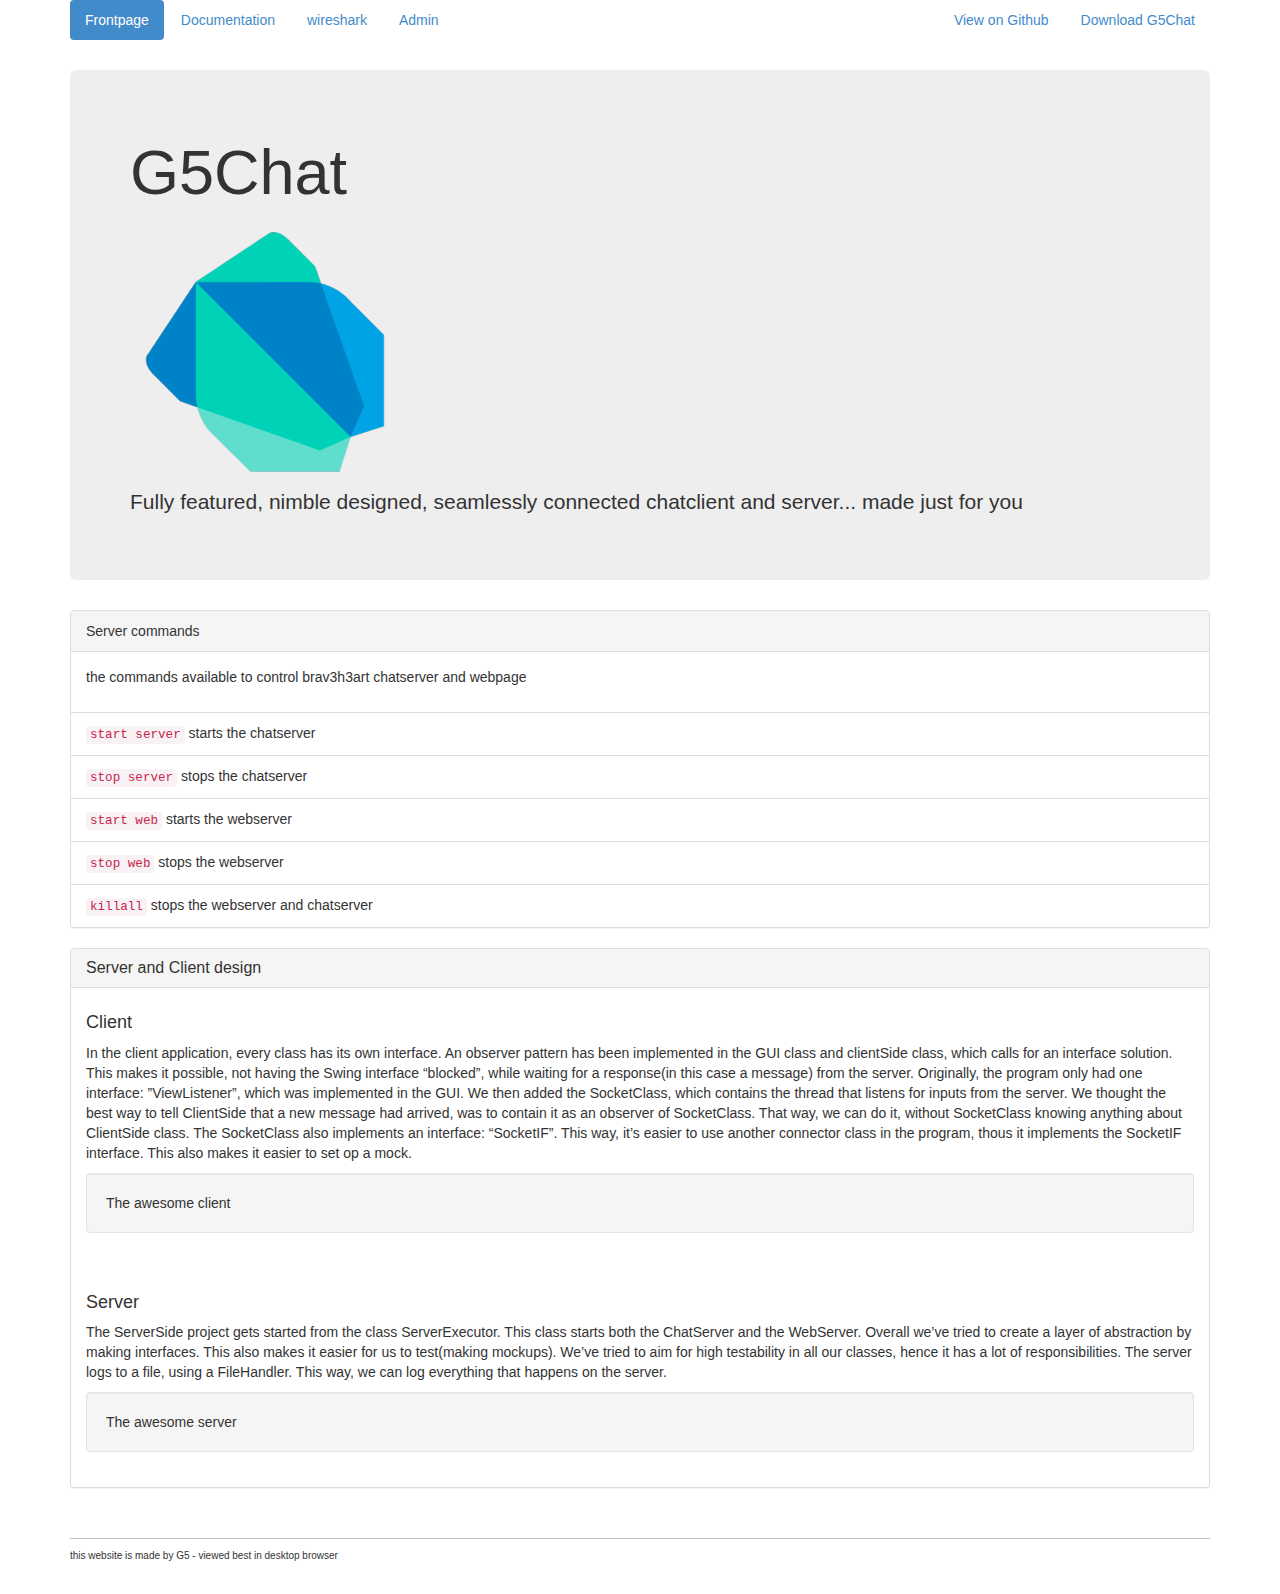
<file: public/index.html>
<!DOCTYPE html>
<html>
<head>
    <meta charset="utf-8"/>
    <title>Gang of five</title>
    <link rel="stylesheet" type="text/css" href="bootstrap/css/bootstrap.css"/>
    <link rel="stylesheet" type="text/css" href="indexstyle.css"/>

</head>
<body>
<div class="nav-wrap">
    <div class="container">
        <ul class="nav nav-pills pull-left">
            <li class="active"><a href="#">Frontpage</a></li>
            <li><a href="documentation.html">Documentation</a></li>
            <li><a href="wireshark.html">wireshark</a></li>
            <li><a href="/log">Admin</a></li>
        </ul>
        <ul class="nav nav-pills pull-right">
            <li><a href="https://github.com/CodingCo/Client">View on Github</a></li>
            <li><a href="ChatBraveheart.zip">Download G5Chat</a></li>
        </ul>
    </div>
</div>





<div class="container">
    <div class="jumbotron">
        <h1> G5Chat</h1>
        <img src="images/chat.png" alt=""/>

        <p>Fully featured, nimble designed, seamlessly connected chatclient and server... made just for you</p>

    </div>


    <div class="panel panel-default">
        <!-- Default panel contents -->
        <div class="panel-heading">
            Server commands
        </div>
        <div class="panel-body">
            <p>the commands available to control brav3h3art chatserver and webpage</p>
        </div>
        <!-- List group -->
        <ul class="list-group">
            <li class="list-group-item">
                <code>start server</code> starts the chatserver
            </li>
            <li class="list-group-item">
                <code>stop server</code> stops the chatserver
            </li>
            <li class="list-group-item">
                <code>start web</code> starts the webserver
            </li>
            <li class="list-group-item">
                <code>stop web</code> stops the webserver
            </li>
            <li class="list-group-item">
                <code>killall</code> stops the webserver and chatserver
            </li>
        </ul>
    </div>


    <div class="panel panel-default">
        <div class="panel-heading">
            <h3 class="panel-title">Server and Client design</h3>
        </div>
        <div class="panel-body">
            <h4>Client</h4>

            <p>
                In the client application, every class has its own interface. An observer pattern has been
                implemented
                in
                the
                GUI class and clientSide class, which calls for an interface solution. This makes it possible, not
                having
                the
                Swing interface “blocked”, while waiting for a response(in this case a message) from the server.

                Originally, the program only had one interface: ”ViewListener”, which was implemented in the GUI. We
                then
                added
                the SocketClass, which contains the thread that listens for inputs from the server. We thought the
                best
                way
                to
                tell ClientSide that a new message had arrived, was to contain it as an observer of SocketClass.
                That
                way,
                we
                can do it, without SocketClass knowing anything about ClientSide class.

                The SocketClass also implements an interface: “SocketIF”. This way, it’s easier to use another
                connector
                class
                in the program, thous it implements the SocketIF interface. This also makes it easier to set op a
                mock.
            </p>

            <div class="well"> The awesome client</div>
        </div>


        <div class="panel-body">
            <h4>Server</h4>

            <p>
                The ServerSide project gets started from the class ServerExecutor. This class starts both the
                ChatServer
                and
                the
                WebServer.

                Overall we’ve tried to create a layer of abstraction by making interfaces. This also makes it easier
                for
                us
                to
                test(making mockups). We’ve tried to aim for high testability in all our classes, hence it has a lot
                of
                responsibilities.

                The server logs to a file, using a FileHandler. This way, we can log everything that happens on the
                server.
            </p>

            <div class="well"> The awesome server</div>
        </div>
    </div>


</div>
<div class="container">
    <footer>
        <p>this website is made by G5 - viewed best in desktop browser</p>
    </footer>
</div>
</body>

</html>
</file>
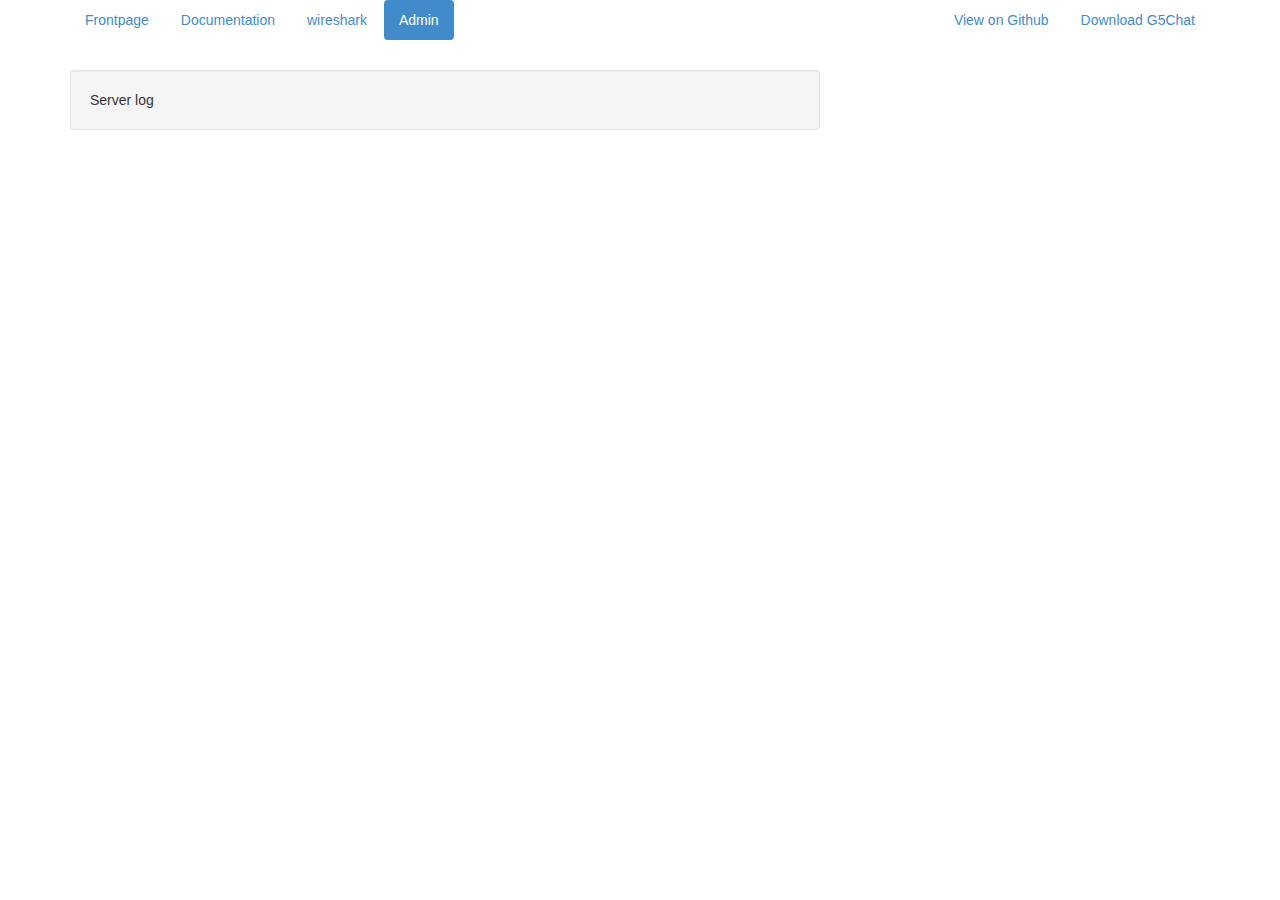
<file: public/admin1.html>
<!DOCTYPE html>
<html>
<head lang="en">
    <meta charset="UTF-8">
    <title>administration</title>
    <link rel="stylesheet" type="text/css" href="bootstrap/css/bootstrap.css"/>
    <link rel="stylesheet" type="text/css" href="indexstyle.css"/>


</head>
<body>
<div class="nav-wrap">
    <div class="container">
        <ul class="nav nav-pills pull-left">
            <li><a href="#">Frontpage</a></li>
            <li><a href="documentation.html">Documentation</a></li>
            <li><a href="wireshark.html">wireshark</a></li>
            <li class="active"><a href="/log">Admin</a></li>
        </ul>
        <ul class="nav nav-pills pull-right">
            <li><a href="https://github.com/CodingCo/Client">View on Github</a></li>
            <li><a href="ChatBraveheart.zip">Download G5Chat</a></li>
        </ul>
    </div>
</div>


<div class="container">


    <div class="row">

        <div class="col-md-8">
            <div class="well">Server log</div>
            <ul class="list-group">
</file>
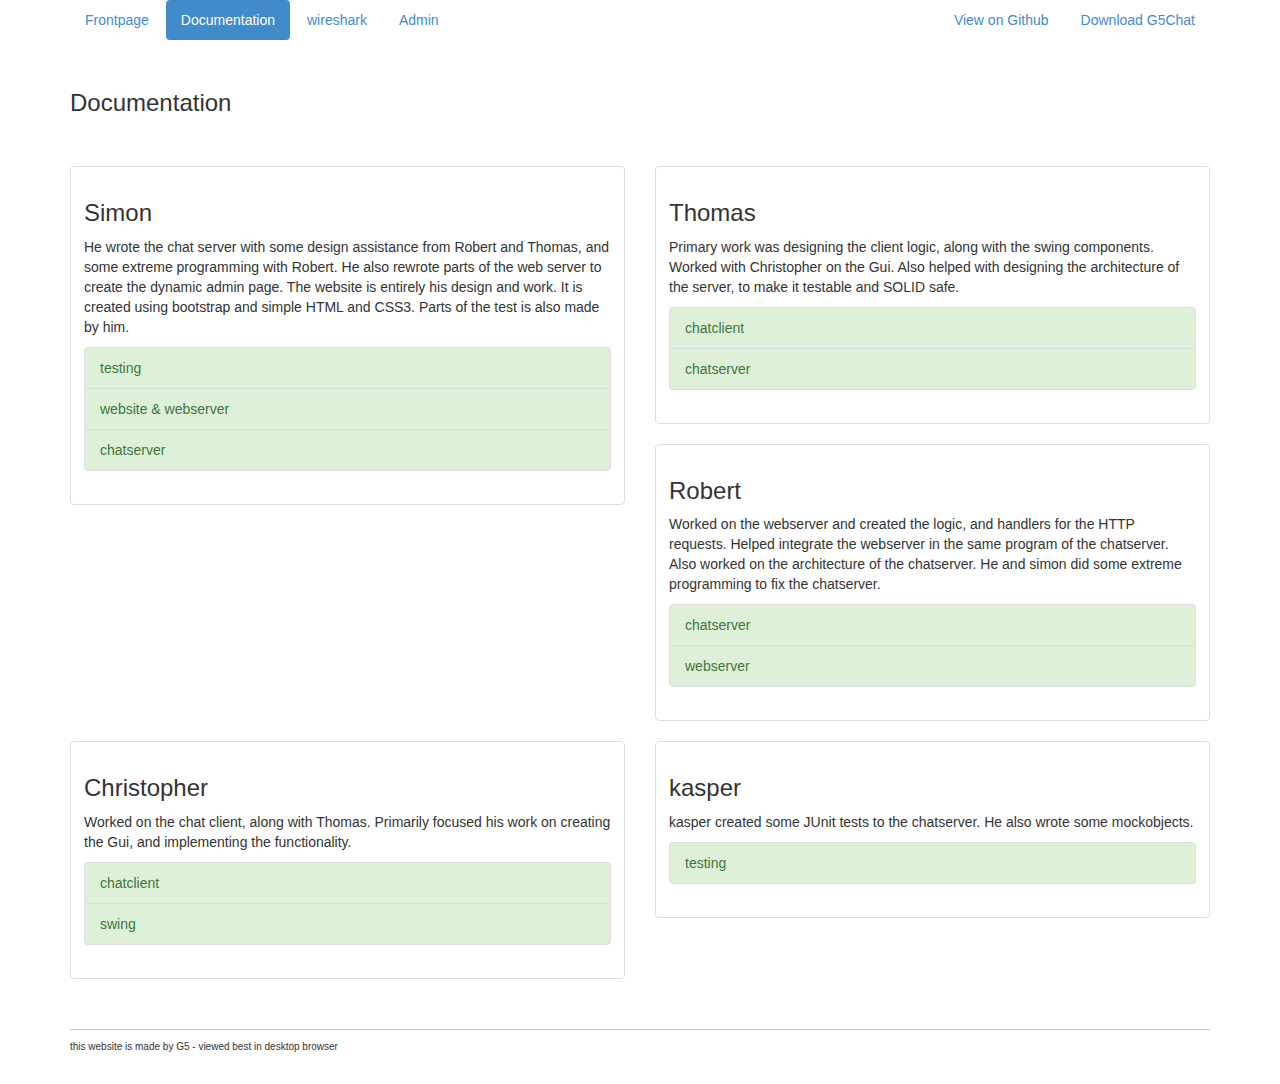
<file: public/documentation.html>
<!DOCTYPE html>
<html>
<head lang="en">
    <meta charset="UTF-8">
    <title>Documentation</title>
    <link rel="stylesheet" type="text/css" href="bootstrap/css/bootstrap.css"/>
    <link rel="stylesheet" type="text/css" href="indexstyle.css"/>


</head>
<body>
<div class="nav-wrap">
    <div class="container">
        <ul class="nav nav-pills pull-left">
            <li><a href="#">Frontpage</a></li>
            <li class="active"><a href="documentation.html">Documentation</a></li>
            <li><a href="wireshark.html">wireshark</a></li>
            <li><a href="/log">Admin</a></li>
        </ul>
        <ul class="nav nav-pills pull-right">
            <li><a href="https://github.com/CodingCo/Client">View on Github</a></li>
            <li><a href="ChatBraveheart.zip">Download G5Chat</a></li>
        </ul>
    </div>
</div>


<div class="container">


    <h3 id="doc">Documentation</h3>


    <div class="row">
        <div class="col-md-6">
            <div class="thumbnail">
                <div class="caption">
                    <h3>Simon</h3>

                    <p>
                        He wrote the chat server with some design assistance from Robert and Thomas, and some extreme
                        programming with Robert. He also rewrote parts of the web server to create the dynamic admin
                        page. The website is entirely his design and work. It is created using bootstrap and simple HTML
                        and CSS3. Parts of the test is also made by him.
                    </p>
                    <ul class="list-group">
                        <li class="list-group-item list-group-item-success">testing</li>
                        <li class="list-group-item list-group-item-success">website & webserver</li>
                        <li class="list-group-item list-group-item-success">chatserver</li>

                    </ul>
                </div>
            </div>
        </div>

        <div class="col-md-6">
            <div class="thumbnail">
                <div class="caption">
                    <h3>Thomas</h3>

                    <p>
                        Primary work was designing the client logic, along with the swing components. Worked with
                        Christopher on the Gui.
                        Also helped with designing the architecture of the server, to make it testable and SOLID safe.
                    </p>
                    <ul class="list-group">
                        <li class="list-group-item list-group-item-success">chatclient</li>
                        <li class="list-group-item list-group-item-success">chatserver</li>
                    </ul>
                </div>
            </div>
        </div>


        <div class="col-md-6 ">
            <div class="thumbnail">
                <div class="caption">
                    <h3>Robert</h3>

                    <p>
                        Worked on the webserver and created the logic, and handlers for the HTTP requests. Helped
                        integrate
                        the webserver in the same program of the chatserver. Also worked on the architecture of the
                        chatserver.
                        He and simon did some extreme programming to fix the chatserver.
                    </p>
                    <ul class="list-group">
                        <li class="list-group-item list-group-item-success">chatserver</li>
                        <li class="list-group-item list-group-item-success">webserver</li>
                    </ul>
                </div>
            </div>
        </div>


        <div class="col-md-6">
            <div class="thumbnail">
                <div class="caption">
                    <h3>Christopher</h3>

                    <p>
                        Worked on the chat client, along with Thomas. Primarily focused his work on creating the Gui,
                        and implementing the functionality.
                    </p>
                    <ul class="list-group">
                        <li class="list-group-item list-group-item-success">chatclient</li>
                        <li class="list-group-item list-group-item-success">swing</li>

                    </ul>
                </div>
            </div>
        </div>


        <div class="col-md-6">
            <div class="thumbnail">
                <div class="caption">
                    <h3>kasper</h3>

                    <p>
                        kasper created some JUnit tests to the chatserver. He also wrote some mockobjects.
                    </p>
                    <ul class="list-group">
                        <li class="list-group-item list-group-item-success">testing</li>

                    </ul>
                </div>
            </div>
        </div>
    </div>


</div>


<div class="container">
    <footer>
        <p>this website is made by G5 - viewed best in desktop browser</p>
    </footer>
</div>


</body>
</html>
</file>
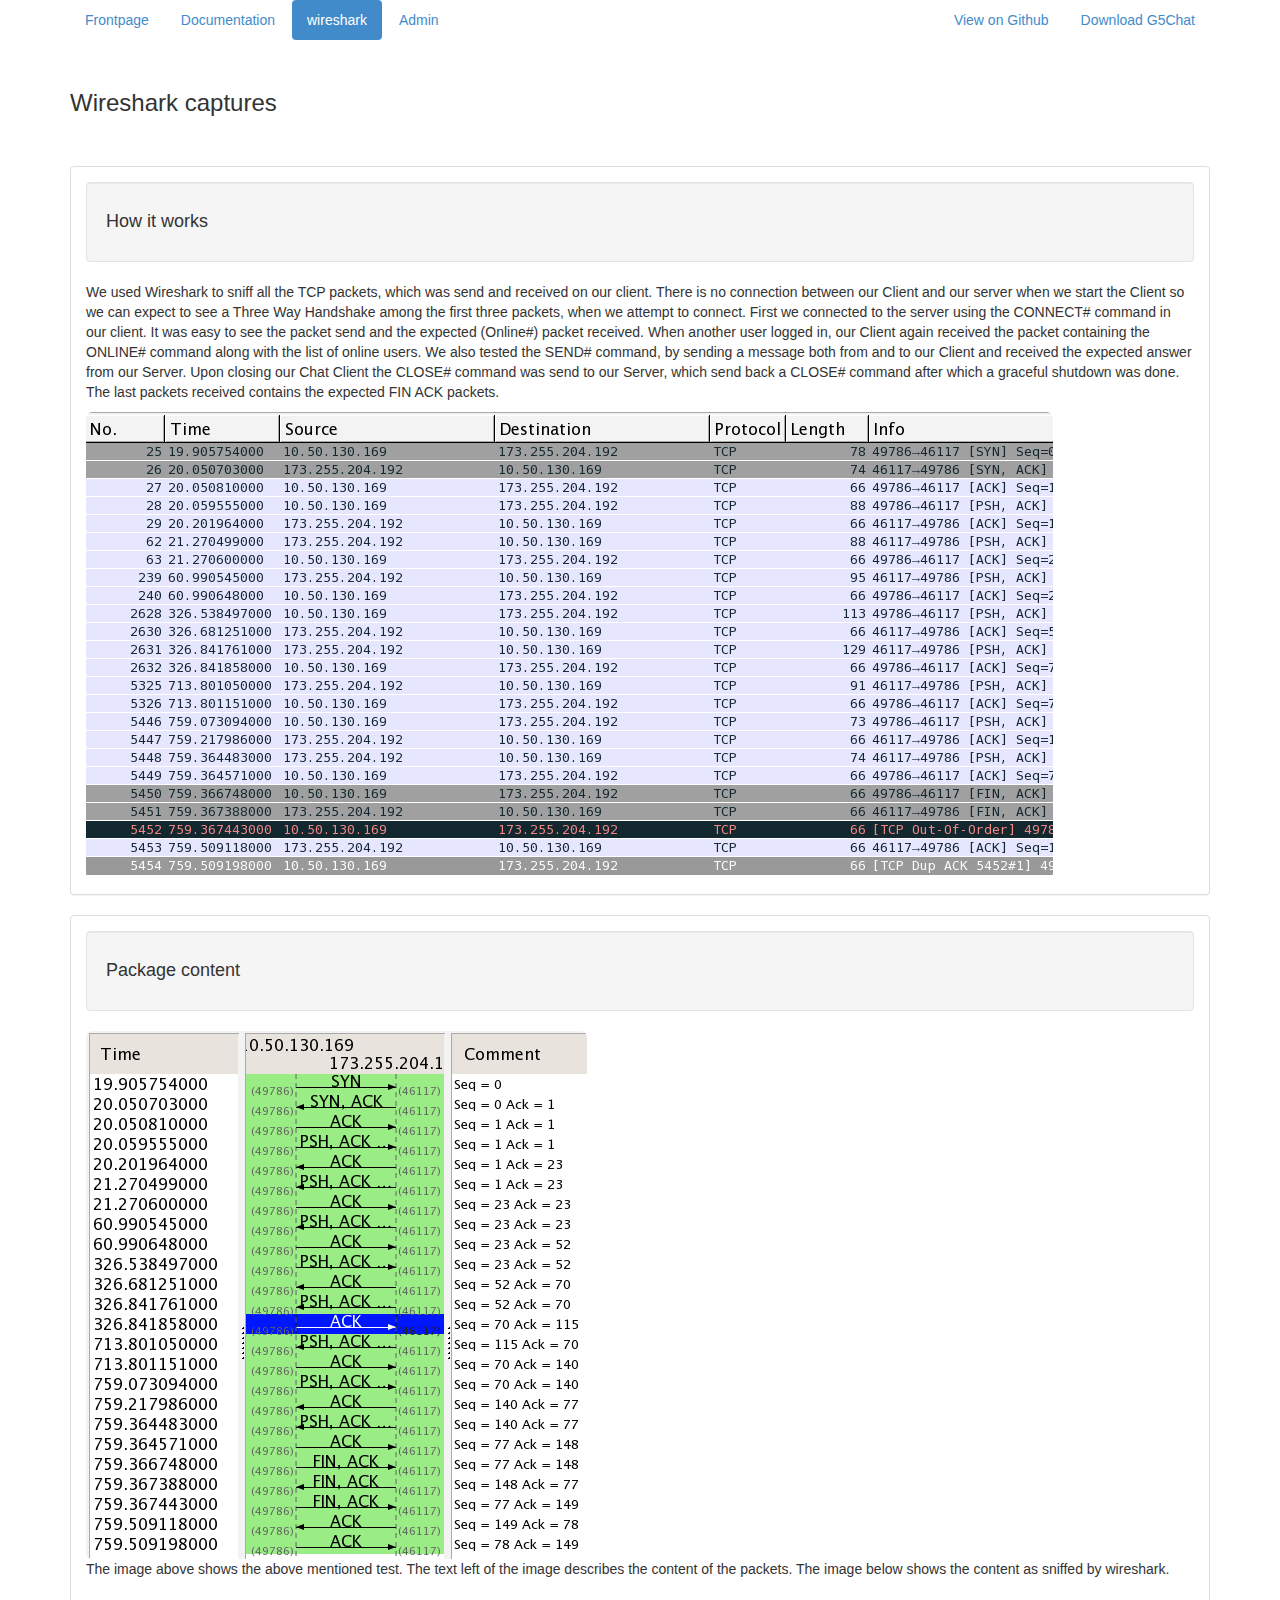
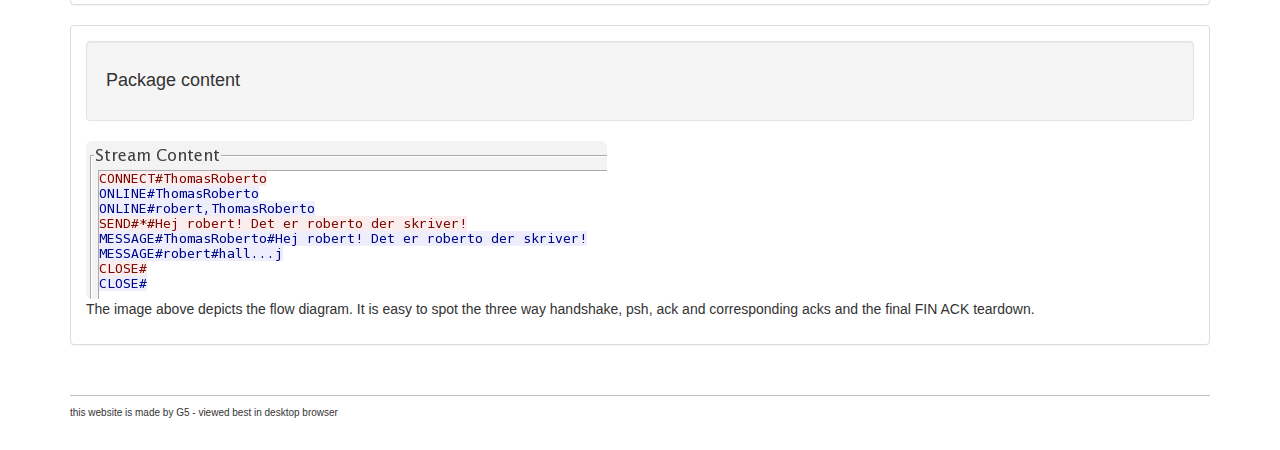
<file: public/wireshark.html>
<!DOCTYPE html>
<html>
<head lang="en">
    <meta charset="UTF-8">
    <title>Wireshark</title>
    <link rel="stylesheet" type="text/css" href="bootstrap/css/bootstrap.css"/>
    <link rel="stylesheet" type="text/css" href="indexstyle.css"/>

</head>
<body>

<div class="nav-wrap">
    <div class="container">
        <ul class="nav nav-pills pull-left">
            <li><a href="#">Frontpage</a></li>
            <li><a href="documentation.html">Documentation</a></li>
            <li class="active"><a href="wireshark.html">wireshark</a></li>
            <li><a href="/log">Admin</a></li>
        </ul>
        <ul class="nav nav-pills pull-right">
            <li><a href="https://github.com/CodingCo/Client">View on Github</a></li>
            <li><a href="ChatBraveheart.zip">Download G5Chat</a></li>
        </ul>
    </div>
</div>

<div class="container">
    <h3 id="doc">Wireshark captures</h3>

    <div class="panel panel-default">
        <div class="panel-body">
            <div class="well"><h4>How it works</h4></div>
            <p>We used Wireshark to sniff all the TCP packets, which was send and received on our client.
                There is no connection between our Client and our server when we start the Client so we can expect to
                see a Three Way Handshake among the first three packets, when we attempt to connect.
                First we connected to the server using the CONNECT# command in our client. It was easy to see the packet
                send and the expected (Online#) packet received.
                When another user logged in, our Client again received the packet containing the ONLINE# command along
                with the list of online users.
                We also tested the SEND# command, by sending a message both from and to our Client and received the
                expected answer from our Server.
                Upon closing our Chat Client the CLOSE# command was send to our Server, which send back a CLOSE# command
                after which a graceful shutdown was done.
                The last packets received contains the expected FIN ACK packets.</p>

            <img src="images/msg.png" alt="lol" class="img-rounded img-responsive"/>

        </div>
    </div>


    <div class="panel panel-default">

        <div class="panel-body">
            <div class="well"><h4>Package content</h4></div>
            <img src="images/flow.png" alt="lol" class="img-rounded img-responsive"/>

            <p>The image above shows the above mentioned test. The text left of the image describes the content of the
                packets. The image below shows the content as sniffed by wireshark.</p>

        </div>

    </div>

    <div class="panel panel-default">
        <div class="panel-body">
            <div class="well"><h4>Package content</h4></div>

            <img src="images/sc.png" alt="lol" class="img-rounded img-responsive"/>

            <p>
                The image above depicts the flow diagram. It is easy to spot the three way handshake, psh, ack and
                corresponding acks and the final FIN ACK teardown.
            </p>
        </div>
    </div>

</div>

<div class="container">
    <footer>
        <p>this website is made by G5 - viewed best in desktop browser</p>
    </footer>
</div>
</body>
</html>
</file>
<file: public/indexstyle.css>
/* STYLE*/

.nav-wrap {
    /*background-color: rgb(96, 96, 96);*/
    margin-bottom: 30px;
}

.centred-text {
    width: 800px;
    margin: auto;
}

.centred-text h4 {
    margin-top: 50px;

}



#doc {
    margin-bottom: 50px;

}


#space{

    margin-top: 50px;
    margin-bottom: 50px;

}

footer {
    border-top: 1px solid #c0c0c0;
    font-size: 10px;
    margin-top: 30px;
    margin-bottom: 30px;
}

footer p {
    margin-top: 10px;

}
</file>
